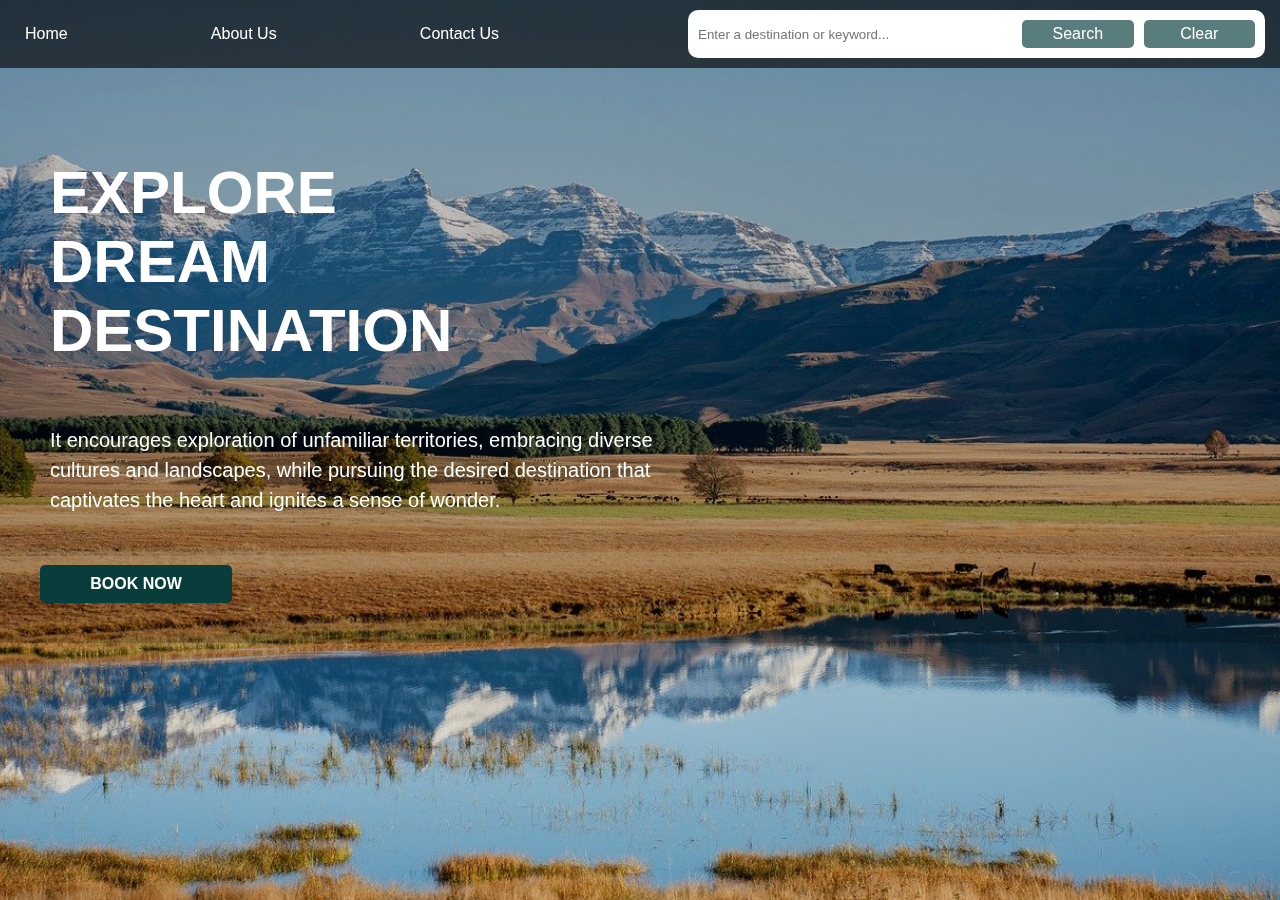
<file: index.html>
<!DOCTYPE html>
<html>
    <head>
        <meta charset='utf-8'>
        <title>Home</title>
        <link rel='stylesheet' href='style.css'>
    </head>

    <body>
        <nav>
            <div class='links'>
                <a href='index.html'>Home</a>
                <a href='about/about_us.html'>About Us</a>
                <a href='contact/contact_us.html'>Contact Us</a>
            </div>
            <div class='search-box'>
                <input type='search' id='searchInput' placeholder='Enter a destination or keyword...' />
                <button id='searchButton'>Search</button>
                <button id='clearButton'>Clear</button>
            </div>
        </nav>
        
        <div class='home'>
            <div class='home-text'>
                <h1>EXPLORE<br /> DREAM<br /> DESTINATION</h1>
                <p>
                    It encourages exploration of unfamiliar territories, embracing diverse cultures and landscapes, while pursuing the desired destination that captivates the heart and ignites a sense of wonder.
                </p>
                <button>BOOK NOW</button>
            </div>

            <div id='search-results' class='hidden'>
            </div>
        </div>
        <script src='index.js' defer></script>
    </body>
</html>
</file>
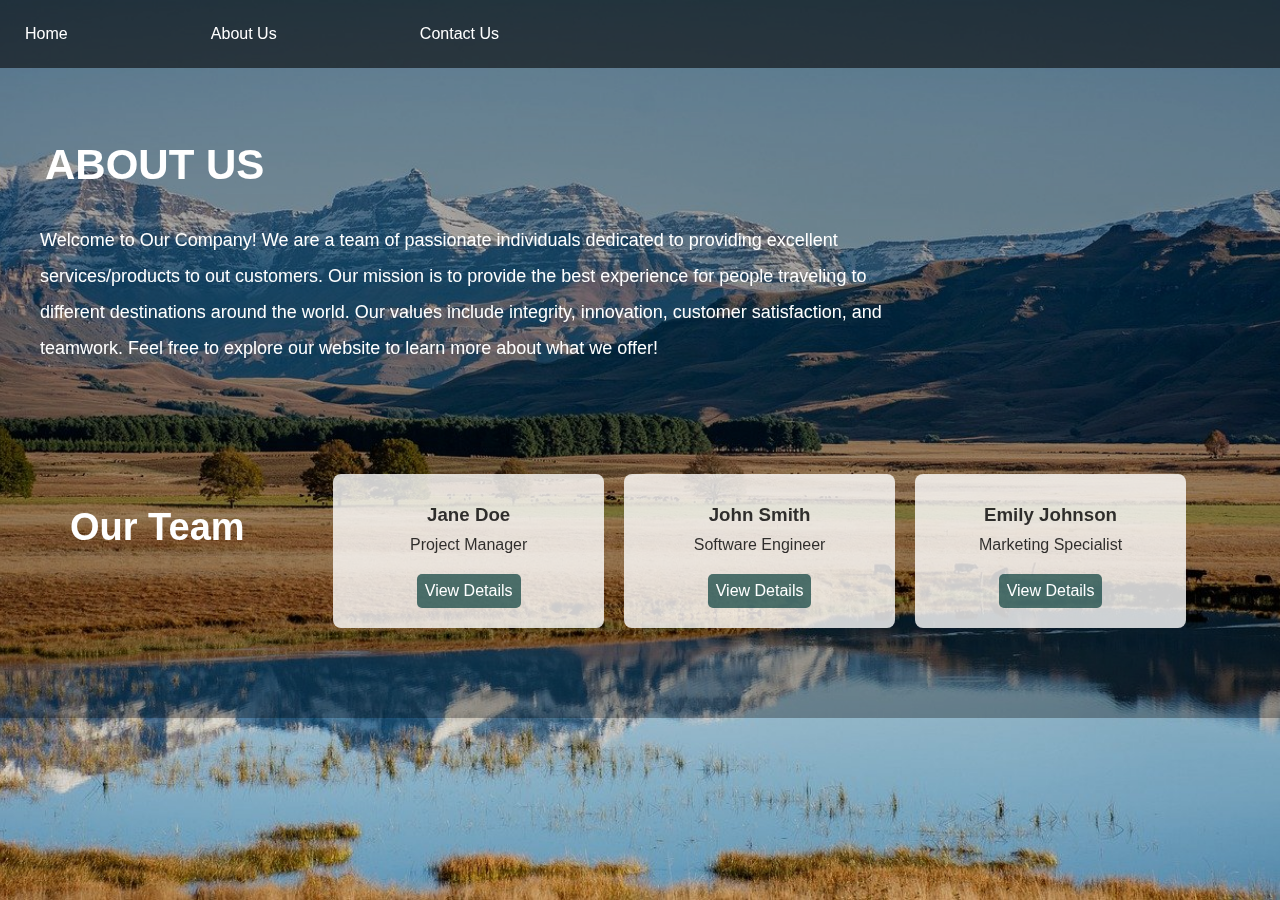
<file: about/about_us.html>
<!DOCTYPE html>
<html>
    <head>
        <meta charset='utf-8'>
        <title>About Us</title>
        <link rel='stylesheet' href='about_us.css'>
    </head>

    <body>
        <nav>
            <div class='links'>
                <a href='../index.html'>Home</a>
                <a href='about_us.html'>About Us</a>
                <a href='../contact/contact_us.html'>Contact Us</a>
            </div>
        </nav>

        <div class='about-us'>
            <section class='company'>
                <h1>ABOUT US</h1>
                    <p>
                        Welcome to Our Company! We are a team of passionate individuals dedicated to providing excellent services/products to out customers. Our mission is to provide the best experience for people traveling to different destinations around the world. Our values include integrity, innovation, customer satisfaction, and teamwork. Feel free to explore our website to learn more about what we offer!
                    </p>
            </section>

            <section class='team'>
                <h2>Our Team</h2>
                <div class="team-container">
                    <div class="team-card">
                        <h3><strong>Jane Doe</strong></h3>
                        <p>Project Manager</p>
                        <button>View Details</button>
                    </div>
                    <div class="team-card">
                        <h3><strong>John Smith</strong></h3>
                        <p>Software Engineer</p>
                        <button>View Details</button>
                    </div>
                    <div class="team-card">
                        <h3><strong>Emily Johnson</strong></h3>
                        <p>Marketing Specialist</p>
                        <button>View Details</button>
                    </div>
                </div>
            </section>
        </div>
    </body>
</html>
</file>
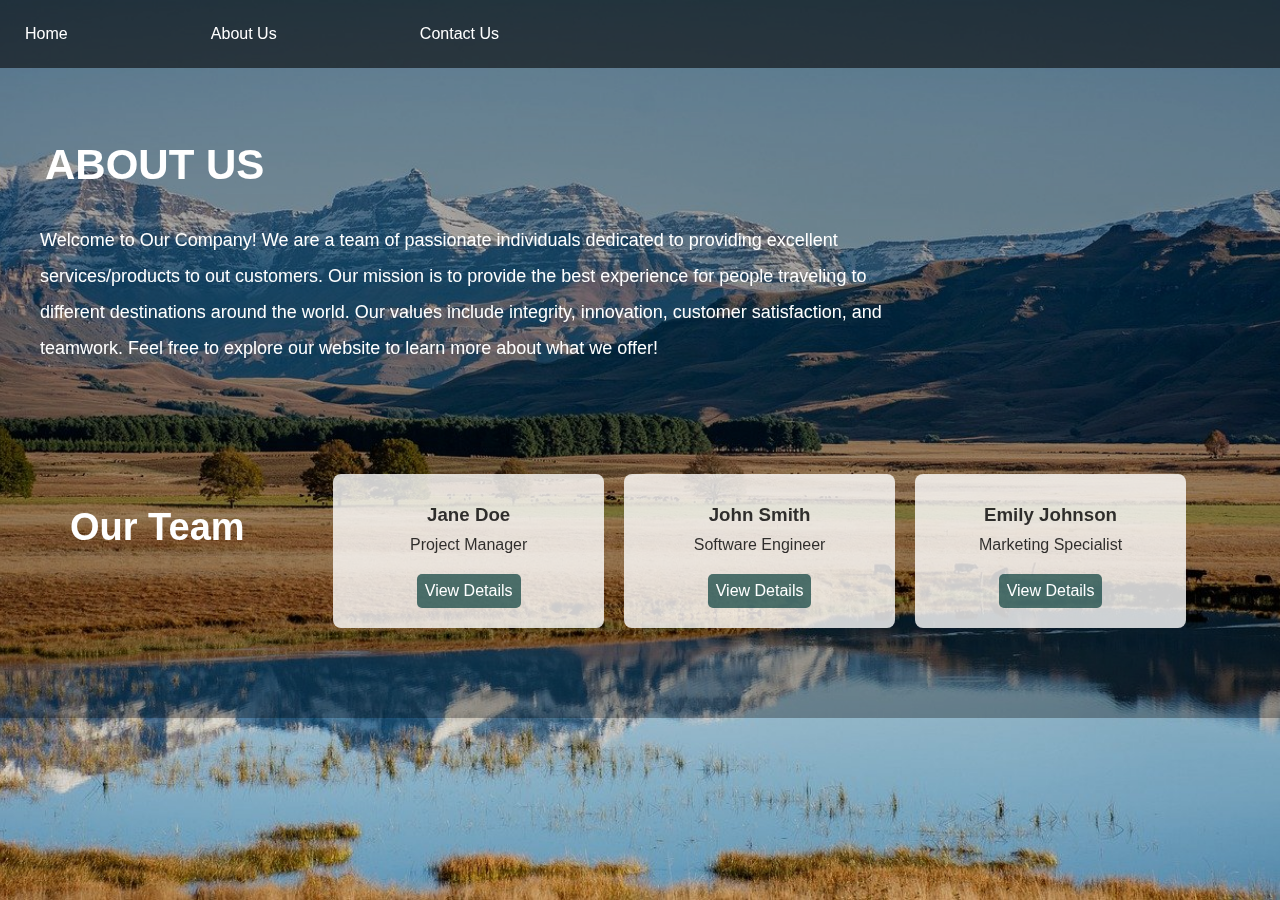
<file: about_us/about_us.html>
<!DOCTYPE html>
<html>
    <head>
        <meta charset='utf-8'>
        <title>About Us</title>
        <link rel='stylesheet' href='./about_us.css'>
    </head>

    <body>
        <nav>
            <div class='links'>
                <a href='../home/home.html'>Home</a>
                <a href='./about_us.html'>About Us</a>
                <a href='../contact_us/contact_us.html'>Contact Us</a>
            </div>
        </nav>

        <div class='about-us'>
            <section class='company'>
                <h1>ABOUT US</h1>
                    <p>
                        Welcome to Our Company! We are a team of passionate individuals dedicated to providing excellent services/products to out customers. Our mission is to provide the best experience for people traveling to different destinations around the world. Our values include integrity, innovation, customer satisfaction, and teamwork. Feel free to explore our website to learn more about what we offer!
                    </p>
            </section>

            <section class='team'>
                <h2>Our Team</h2>
                <div class="team-container">
                    <div class="team-card">
                        <h3><strong>Jane Doe</strong></h3>
                        <p>Project Manager</p>
                        <button>View Details</button>
                    </div>
                    <div class="team-card">
                        <h3><strong>John Smith</strong></h3>
                        <p>Software Engineer</p>
                        <button>View Details</button>
                    </div>
                    <div class="team-card">
                        <h3><strong>Emily Johnson</strong></h3>
                        <p>Marketing Specialist</p>
                        <button>View Details</button>
                    </div>
                </div>
            </section>
        </div>
    </body>
</html>
</file>
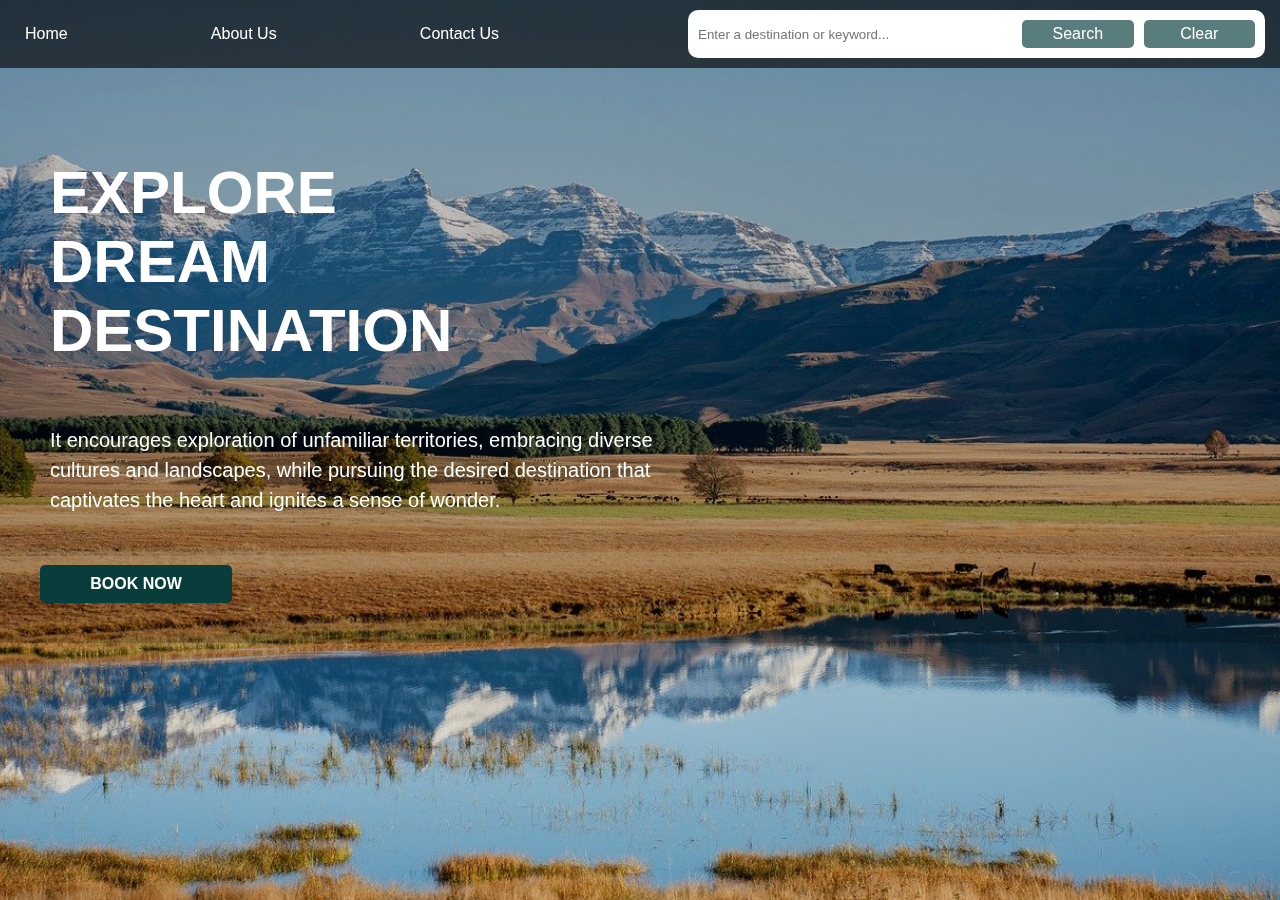
<file: home/home.html>
<!DOCTYPE html>
<html>
    <head>
        <meta charset='utf-8'>
        <title>Home</title>
        <link rel='stylesheet' href='./home.css'>
    </head>

    <body>
        <nav>
            <div class='links'>
                <a href='./home.html'>Home</a>
                <a href='../about_us/about_us.html'>About Us</a>
                <a href='../contact_us/contact_us.html'>Contact Us</a>
            </div>
            <div class='search-box'>
                <input type='search' id='searchInput' placeholder='Enter a destination or keyword...' />
                <button id='searchButton'>Search</button>
                <button id='clearButton'>Clear</button>
            </div>
        </nav>
        
        <div class='home'>
            <div class='home-text'>
                <h1>EXPLORE<br /> DREAM<br /> DESTINATION</h1>
                <p>
                    It encourages exploration of unfamiliar territories, embracing diverse cultures and landscapes, while pursuing the desired destination that captivates the heart and ignites a sense of wonder.
                </p>
                <button>BOOK NOW</button>
            </div>

            <div id='search-results' class='hidden'>
            </div>
        </div>
        <script src='./home.js' defer></script>
    </body>
</html>
</file>
<file: style.css>
body {
    margin: 0; 
    font-family: Arial, sans-serif; 
    color: white; 
    width: 100%;
    height: 100%;
}
body::before {
    content: '';
    background-image: url('background-image.jpg');
    background-size: cover; 
    background-position: center; 
    background-repeat: no-repeat; 
    position: fixed;
    width: 100%;
    height: 100%;
    top: 0;
    left: 0;
    z-index: -1;
}

/* Nav Section */
nav {
    background-color: rgba(0, 0, 0, 0.7); 
    padding: 10px; 
    display: flex; 
    justify-content: space-between; 
    align-items: center; 
}
nav .links {
    width: 40%;
    display: flex;
    justify-content: space-between; 
    align-items: center; 
    background-color: transparent;
}
nav a {
    color: white; 
    text-decoration: none; 
    margin: 0 15px;
}
nav .search-box {
    display: flex;
    width: 45%;
    padding: 5px;
    margin-right: 5px;
    border: none;
    border-radius: 10px;
    background-color: white;
}
nav input {
    flex: 3;
    padding: 5px; 
    margin-right: 10px; 
    border-radius: 5px; 
    border: none; 
}
nav input:focus {
    border: rgba(128, 128, 128, 0.233);
}
nav button {
    flex: 1;
    background-color: rgba(8, 61, 59, 0.671); 
    font-size: 16px;
    color: white; 
    border: none; 
    padding: 5px; 
    margin: 5px;
    border-radius: 5px; 
    cursor: pointer; 
    transition: background-color 0.3s; 
}
nav button:hover {
    background-color: rgba(8, 61, 59, 0.8); ;
}

/* Home-Text Section */
.home {
    width: 100%;
    height: 100%;
    padding: 20px;
    display: flex;
    justify-content: space-between;
    background-color: rgba(0, 0, 0, 0.2);
}
.home .home-text{
    width: 50%;
    display: flex;
    flex-direction: column;
    text-align: left; 
    border: none;
    margin-top: 20px auto;
    padding: 20px;
}
.home-text h1 {
    font-size: 60px; 
    margin-bottom: 20px; 
    padding: 10px;
}
.home-text p {
    font-size: 20px; 
    line-height: 1.5; 
    padding: 10px;
    margin-bottom: 20px;
}
.home-text button {
    width: 30%;
    background-color: rgb(8, 61, 59);
    margin-top: 20px;
    padding: 10px;
    border: none; 
    border-radius: 5px; 
    color: white; 
    text-align: center;
    font-size: 16px; 
    font-weight: bold;
    cursor: pointer; 
}
.home-text button:hover {
    background-color: rgb(7, 49, 48);
}

/* Search-Result Section*/
#search-results {
    display: flex;
    flex-direction: column;
    width: 45%;
    margin: 20px auto;
}
.hidden {
    display: none;
}
#search-results div {
    display: flex;
    flex-direction: column;
    width: 100%;
    height: auto;
    margin: 5px;
    padding: 10px;
    background-color: rgb(255, 255, 255);
    border-radius: 10px;
}
#search-results img {
    width: 95%;
    height: 65%;
    object-fit: cover;
    object-position: center;
    margin: 0 auto;
    border-radius: 10px;
}
#search-results h3 {
    font-size: 22px;
    color:rgba(0, 0, 0, 0.7);
    margin-bottom: 10px;
}
#search-results p {
    color: rgba(0, 0, 0, 0.7);
    margin-bottom: 5px;
}
#search-results button {
    background-color: rgba(8, 61, 59, 0.671);
    padding: 10px;
    width: 20%;
    border: none; 
    border-radius: 5px; 
    color: white; 
    text-align: center;
    font-size: 16px; 
    cursor: pointer; 
}
</file>
<file: about/about_us.css>
body {
    margin: 0; 
    font-family: Arial, sans-serif; 
    color: white; 
    width: 100%;
    height: 100%;
}
body::before {
    content: '';
    background-image: url('../background-image.jpg');
    background-size: cover; 
    background-position: center; 
    background-repeat: no-repeat; 
    position: fixed;
    width: 100%;
    height: 100%;
    top: 0;
    left: 0;
    z-index: -1;
}


/* Nav Section */
nav {
    background-color: rgba(0, 0, 0, 0.7); 
    padding: 25px 10px; 
    display: flex; 
    justify-content: space-between; 
    align-items: center; 
}
nav .links {
    width: 40%;
    display: flex;
    justify-content: space-between; 
    align-items: center; 
    background-color: transparent;
}
nav a {
    color: white; 
    text-decoration: none; 
    margin: 0 15px;
}

/* About Us Section */
.about-us {
    width: auto;
    height: 100%;
    padding: 20px;
    display: flex;
    flex-direction: column;
    justify-content: space-between;
    background-color: rgba(0, 0, 0, 0.3);
    z-index: 1;
}
.about-us .company{
    width: 70%;
    padding: 20px;
    display: flex;
    flex-direction: column;
    text-align: left; 
    background-color: transparent;
    border: none;
}
.company h1 {
    font-size: 42px; 
    margin-bottom: 10px; 
    padding: 5px;
}

.company p {
    font-size: 18px; 
    line-height: 2; 
    padding: 0px;
}

/* Team Members Section */
.team {
    width: 90%;
    padding: 20px;
    display: flex;
    flex-wrap: wrap;
    margin: 50px 30px;
}
.team h2 {
    flex: 1;
    font-size: 38px;
    color: rgb(255, 255, 255);
}
.team .team-container {
    flex: 4;
    display: flex; 
    justify-content: flex-end; 
    gap: 20px; 
    margin-left: 50px;
}
.team-container .team-card {
    border-radius: 8px; 
    padding: 20px; 
    width: 35%; 
    text-align: center; 
    color: rgba(0, 0, 0, 0.8);
    background-color: rgba(255, 255, 255, 0.8);
}
.team-card h3 {
    margin: 10px auto; 
}
.team-card p {
    margin: 10px auto; 
}
.team-card button {
    background-color: rgba(8, 61, 59, 0.7);
    padding: 8px;
    margin-top: 10px;
    border: none; 
    border-radius: 5px; 
    color: white; 
    text-align: center;
    font-size: 16px; 
    cursor: pointer; 
}
</file>
<file: about_us/about_us.css>
body {
    margin: 0; 
    font-family: Arial, sans-serif; 
    color: white; 
    width: 100%;
    height: 100%;
}
body::before {
    content: '';
    background-image: url('../background-image.jpg');
    background-size: cover; 
    background-position: center; 
    background-repeat: no-repeat; 
    position: fixed;
    width: 100%;
    height: 100%;
    top: 0;
    left: 0;
    z-index: -1;
}


/* Nav Section */
nav {
    background-color: rgba(0, 0, 0, 0.7); 
    padding: 25px 10px; 
    display: flex; 
    justify-content: space-between; 
    align-items: center; 
}
nav .links {
    width: 40%;
    display: flex;
    justify-content: space-between; 
    align-items: center; 
    background-color: transparent;
}
nav a {
    color: white; 
    text-decoration: none; 
    margin: 0 15px;
}

/* About Us Section */
.about-us {
    width: auto;
    height: 100%;
    padding: 20px;
    display: flex;
    flex-direction: column;
    justify-content: space-between;
    background-color: rgba(0, 0, 0, 0.3);
    z-index: 1;
}
.about-us .company{
    width: 70%;
    padding: 20px;
    display: flex;
    flex-direction: column;
    text-align: left; 
    background-color: transparent;
    border: none;
}
.company h1 {
    font-size: 42px; 
    margin-bottom: 10px; 
    padding: 5px;
}

.company p {
    font-size: 18px; 
    line-height: 2; 
    padding: 0px;
}

/* Team Members Section */
.team {
    width: 90%;
    padding: 20px;
    display: flex;
    flex-wrap: wrap;
    margin: 50px 30px;
}
.team h2 {
    flex: 1;
    font-size: 38px;
    color: rgb(255, 255, 255);
}
.team .team-container {
    flex: 4;
    display: flex; 
    justify-content: flex-end; 
    gap: 20px; 
    margin-left: 50px;
}
.team-container .team-card {
    border-radius: 8px; 
    padding: 20px; 
    width: 35%; 
    text-align: center; 
    color: rgba(0, 0, 0, 0.8);
    background-color: rgba(255, 255, 255, 0.8);
}
.team-card h3 {
    margin: 10px auto; 
}
.team-card p {
    margin: 10px auto; 
}
.team-card button {
    background-color: rgba(8, 61, 59, 0.7);
    padding: 8px;
    margin-top: 10px;
    border: none; 
    border-radius: 5px; 
    color: white; 
    text-align: center;
    font-size: 16px; 
    cursor: pointer; 
}
</file>
<file: home/home.css>
body {
    margin: 0; 
    font-family: Arial, sans-serif; 
    color: white; 
    width: 100%;
    height: 100%;
}
body::before {
    content: '';
    background-image: url('../background-image.jpg');
    background-size: cover; 
    background-position: center; 
    background-repeat: no-repeat; 
    position: fixed;
    width: 100%;
    height: 100%;
    top: 0;
    left: 0;
    z-index: -1;
}

/* Nav Section */
nav {
    background-color: rgba(0, 0, 0, 0.7); 
    padding: 10px; 
    display: flex; 
    justify-content: space-between; 
    align-items: center; 
}
nav .links {
    width: 40%;
    display: flex;
    justify-content: space-between; 
    align-items: center; 
    background-color: transparent;
}
nav a {
    color: white; 
    text-decoration: none; 
    margin: 0 15px;
}
nav .search-box {
    display: flex;
    width: 45%;
    padding: 5px;
    margin-right: 5px;
    border: none;
    border-radius: 10px;
    background-color: white;
}
nav input {
    flex: 3;
    padding: 5px; 
    margin-right: 10px; 
    border-radius: 5px; 
    border: none; 
}
nav input:focus {
    border: rgba(128, 128, 128, 0.233);
}
nav button {
    flex: 1;
    background-color: rgba(8, 61, 59, 0.671); 
    font-size: 16px;
    color: white; 
    border: none; 
    padding: 5px; 
    margin: 5px;
    border-radius: 5px; 
    cursor: pointer; 
    transition: background-color 0.3s; 
}
nav button:hover {
    background-color: rgba(8, 61, 59, 0.8); ;
}

/* Home-Text Section */
.home {
    width: 100%;
    height: 100%;
    padding: 20px;
    display: flex;
    justify-content: space-between;
    background-color: rgba(0, 0, 0, 0.2);
}
.home .home-text{
    width: 50%;
    display: flex;
    flex-direction: column;
    text-align: left; 
    border: none;
    margin-top: 20px auto;
    padding: 20px;
}
.home-text h1 {
    font-size: 60px; 
    margin-bottom: 20px; 
    padding: 10px;
}
.home-text p {
    font-size: 20px; 
    line-height: 1.5; 
    padding: 10px;
    margin-bottom: 20px;
}
.home-text button {
    width: 30%;
    background-color: rgb(8, 61, 59);
    margin-top: 20px;
    padding: 10px;
    border: none; 
    border-radius: 5px; 
    color: white; 
    text-align: center;
    font-size: 16px; 
    font-weight: bold;
    cursor: pointer; 
}
.home-text button:hover {
    background-color: rgb(7, 49, 48);
}

/* Search-Result Section*/
#search-results {
    display: flex;
    flex-direction: column;
    width: 45%;
    margin: 20px auto;
}
.hidden {
    display: none;
}
#search-results div {
    display: flex;
    flex-direction: column;
    width: 100%;
    height: auto;
    margin: 5px;
    padding: 10px;
    background-color: rgb(255, 255, 255);
    border-radius: 10px;
}
#search-results img {
    width: 95%;
    height: 65%;
    object-fit: cover;
    object-position: center;
    margin: 0 auto;
    border-radius: 10px;
}
#search-results h3 {
    font-size: 22px;
    color:rgba(0, 0, 0, 0.7);
    margin-bottom: 10px;
}
#search-results p {
    color: rgba(0, 0, 0, 0.7);
    margin-bottom: 5px;
}
#search-results button {
    background-color: rgba(8, 61, 59, 0.671);
    padding: 10px;
    width: 20%;
    border: none; 
    border-radius: 5px; 
    color: white; 
    text-align: center;
    font-size: 16px; 
    cursor: pointer; 
}
</file>
